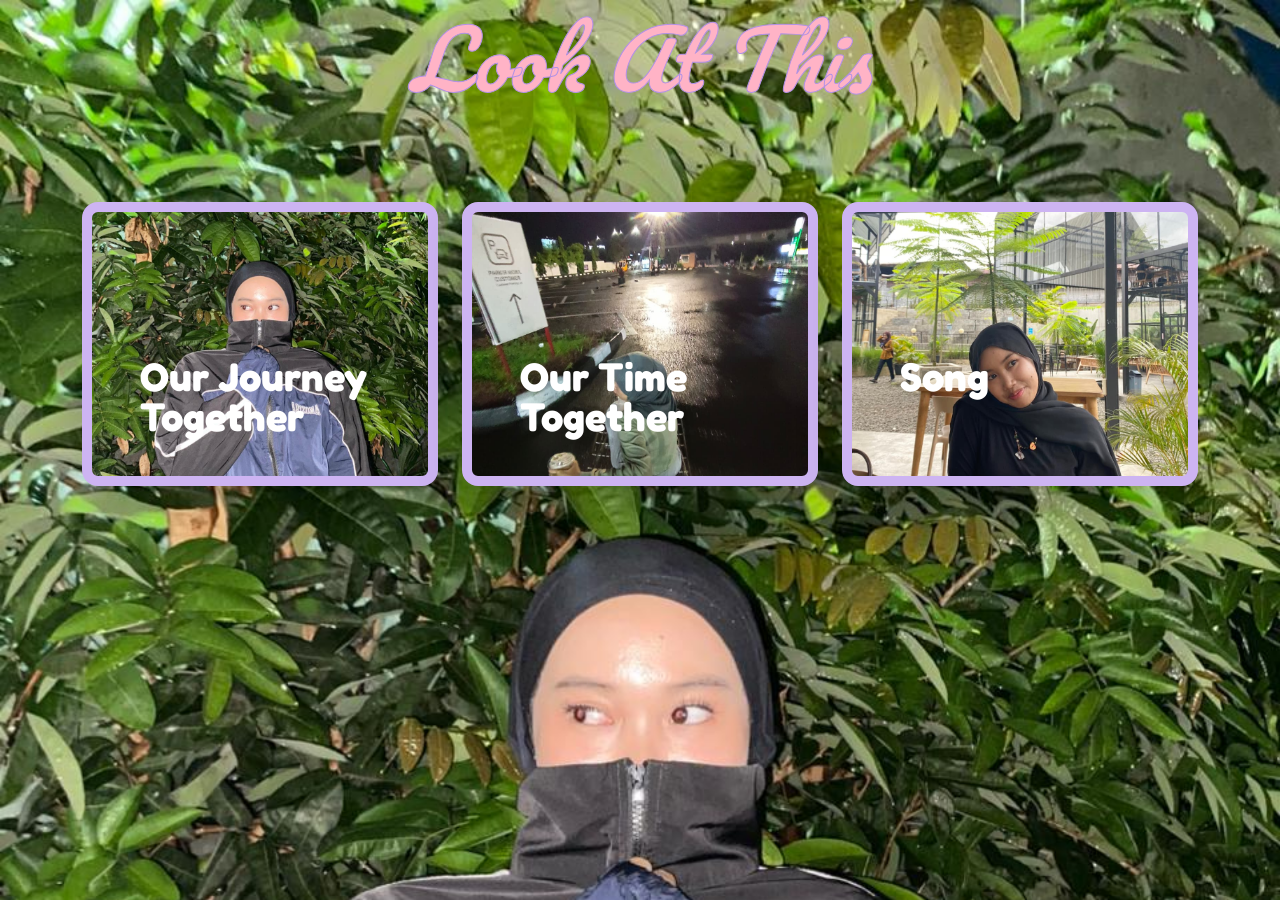
<file: Andrei.html>
<!DOCTYPE html>
<html lang="en">
<head>
    <meta charset="UTF-8">
    <meta name="viewport" content="width=device-width, initial-scale=1.0">
    <title>Welcome enayy</title>
    <link href="https://cdn.jsdelivr.net/npm/bootstrap@5.3.7/dist/css/bootstrap.min.css" rel="stylesheet" integrity="sha384-LN+7fdVzj6u52u30Kp6M/trliBMCMKTyK833zpbD+pXdCLuTusPj697FH4R/5mcr" crossorigin="anonymous">
    <link rel="stylesheet" href="andrei.css">
    <link rel="icon" href="img/love.png">
</head>
<body>
    <h1>Look At This</h1>
    <div class="container mt-5">
        <div class="row row-cols-1 row-cols-lg-3 align-items-stretch g-4 py-5">
            <div class="col">
                <a href="timeTogether.html">
                    <div class="card card-cover h-100 overflow-hidden text-bg-dark rounded-4 shadow-lg cursor-pointer"
                         style="background-image: url('wa1\ \(10\).jpeg'); background-size: cover; background-position: center;">
                        <div class="d-flex flex-column h-100 p-5 pb-3 text-white text-shadow-1">
                            <h3 class="pt-5 mt-5 mb-4 display-6 lh-1 fw-bold">Our Journey Together</h3>
                
                        </div>
                    </div>
                </a>
                
                </div>
                <div class="col">
                    <a href="timeSpentTogether.html">
                        <!-- Card 2 -->
                        <div class="card card-cover h-100 overflow-hidden text-bg-dark rounded-4 shadow-lg cursor-pointer"
                             style="background-image: url('wa1\ \(5\).jpeg'); background-size: cover; background-position: center 40%;">

                            <div class="d-flex flex-column h-100 p-5 pb-3 text-white text-shadow-1">
                                <h3 class="pt-5 mt-5 mb-4 display-6 lh-1 fw-bold">Our Time Together</h3>
                
                            </div>
                        </div>
                    </a>
                
                </div>
                 <div class="col">
                    <a href="songs.html">
                        <!-- Card 2 -->
                        <div class="card card-cover h-100 overflow-hidden text-bg-dark rounded-4 shadow-lg cursor-pointer"
                             style="background-image: url('wa1\ \(11\).jpeg'); background-size: cover; background-position: center 40%;">

                            <div class="d-flex flex-column h-100 p-5 pb-3 text-white text-shadow-1">
                                <h3 class="pt-5 mt-5 mb-4 display-6 lh-1 fw-bold">Song</h3>
                
                            </div>
                        </div>
                    </a>
                
                </div>
        </div>
    </div>
    <script src="https://cdn.jsdelivr.net/npm/bootstrap@5.3.7/dist/js/bootstrap.bundle.min.js" integrity="sha384-ndDqU0Gzau9qJ1lfW4pNLlhNTkCfHzAVBReH9diLvGRem5+R9g2FzA8ZGN954O5Q" crossorigin="anonymous"></script>
</body>
</html>
</file>
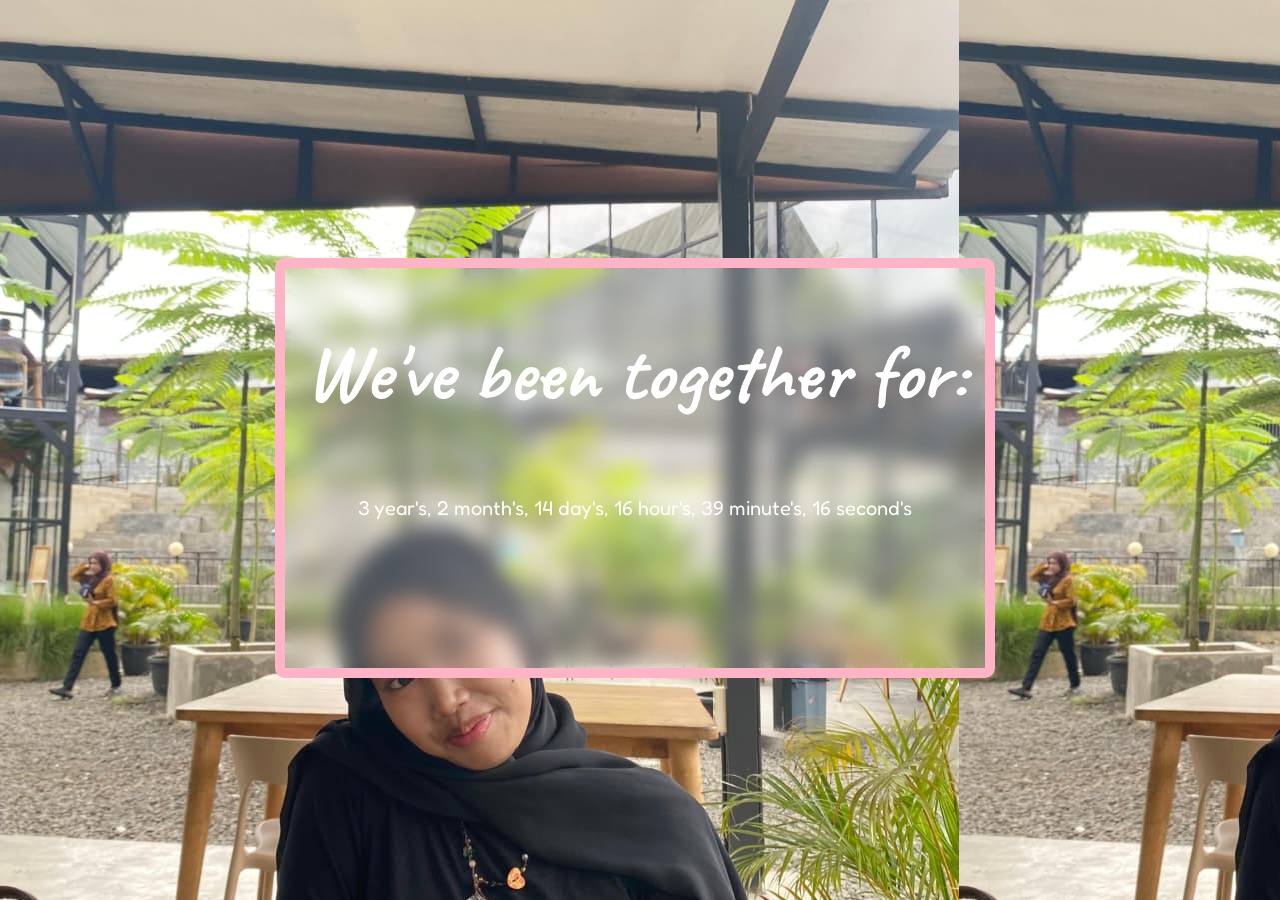
<file: timeSpentTogether.html>
<!DOCTYPE html>
<html lang="en">
<head>
    <meta charset="UTF-8">
    <meta name="viewport" content="width=device-width, initial-scale=1.0">
    <title>Our Time Together</title>
    <link rel="stylesheet" href="timeSpentTogether.css">
    <link rel="icon" href="wa1 (1).jpeg">
</head>
<body>
    <div class="content">
       <h1>We've been together for:</h1> 
        <p id="time-spent"> </p>
  </div>

  <script src="timeSpentTogether.js"></script>
</body>
</html>
</file>
<file: andrei.css>
@import url('https://fonts.googleapis.com/css2?family=Pacifico&display=swap');
@import url('https://fonts.googleapis.com/css2?family=Fredoka&display=swap');

body{
    background: url(wa1\ \(10\).jpeg);
    background-repeat: no-repeat;
    background-size: cover
    
}
@keyframes fadeIn {
  from {
    opacity: 0;
    transform: scale(0.9);
  }
  to {
    opacity: 1;
    transform: scale(1);
  }
}


h1{
    font-family: 'Pacifico', cursive;
    text-align: center;
    color: #FFB3C6;
    -webkit-text-stroke: 1px #B191E5;
    font-style: italic;
    font-size: 80px;
    animation: fadeIn 0.3s ease-in forwards;
    margin-top: 10px;

}

.container{
    animation: fadeIn 0.3s ease-in forwards;
}
.cursor-pointer{
    cursor: pointer;
}

a{
    text-decoration: none;
}
.card{
  font-family: 'Fredoka', sans-serif;
  border: solid 10px #CDB4F2;
  transition: transform 0.3s ease;
}

.card:hover{
  transform: perspective(500px)
            rotateY(10deg);
}
</file>
<file: timeSpentTogether.css>
@import url('https://fonts.googleapis.com/css2?family=Caveat&display=swap');
@import url('https://fonts.googleapis.com/css2?family=Fredoka&display=swap');

body{
    background-image: url(wa1\ \(11\).jpeg);
     width: 98vw;
    height: 80vh;
    object-fit: cover;

    display: flex;
    justify-content: center;
    align-items: center;
    padding-top: 100px;
}

h1{
    font-family: 'Caveat', cursive;
    text-align: center;
    font-size: 80px;
    color: #ffffff;
}

.content{

    display: flex;
    flex-direction: column;
    align-items: center;
    height: 400px;
    width: 700px;

    backdrop-filter: blur(10px);   /* main blur */
    -webkit-backdrop-filter: blur(10px); /* for Safari */
    background-color: rgba(255, 255, 255, 0.2); 

    border: solid 10px #FFB3C6;
    border-radius: 10px;
}

#time-spent{
    font-family: 'Fredoka', sans-serif;
    color: #ffffff;
    font-size: 20px;
    
}

@media screen and (max-width: 600px) {
    body{
        background-size:25rem;
       
        background-position: center 120%;
    }
}
</file>
